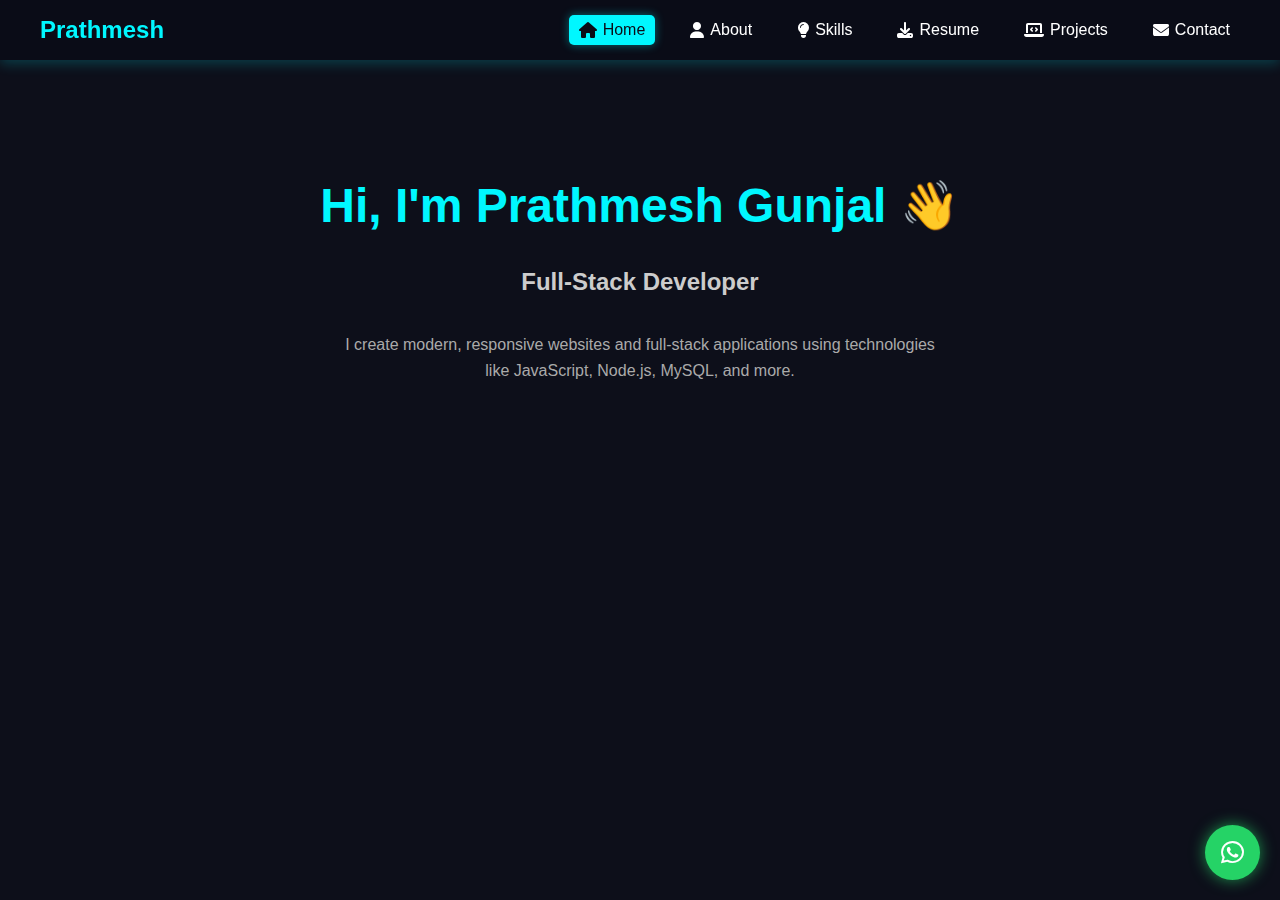
<file: index.html>
<!DOCTYPE html>
<html lang="en">
<head>
  <meta charset="UTF-8" />
  <meta name="viewport" content="width=device-width, initial-scale=1.0" />
  <title>Prathmesh Gunjal | Full-Stack Developer</title>
  <link rel="stylesheet" href="https://cdnjs.cloudflare.com/ajax/libs/font-awesome/6.5.0/css/all.min.css" />

  <style>
    body {
      margin: 0;
      font-family: 'Segoe UI', sans-serif;
      background: #0d0f1a;
      color: #fff;
      padding-top: 65px;
    }

    .navbar {
      background: #0a0c17;
      box-shadow: 0 4px 12px #00f7ff33;
      position: fixed;
      top: 0;
      left: 0;
      width: 100%;
      z-index: 1000;
    }

    .navbar-container {
      max-width: 1200px;
      margin: 0 auto;
      padding: 15px 20px;
      display: flex;
      justify-content: space-between;
      align-items: center;
    }

    .logo {
      font-size: 1.5rem;
      font-weight: bold;
      color: #00f7ff;
      text-decoration: none;
    }

    .menu-toggle {
      display: none;
      font-size: 24px;
      color: #00f7ff;
      background: none;
      border: none;
      cursor: pointer;
    }

    .nav-links {
      display: flex;
      gap: 25px;
      list-style: none;
      margin: 0;
    }

    .nav-links li a {
      color: #ffffff;
      text-decoration: none;
      font-weight: 500;
      display: flex;
      align-items: center;
      padding: 6px 10px;
      border-radius: 5px;
      transition: all 0.3s ease;
    }

    .nav-links a i {
      margin-right: 6px;
    }

    .nav-links a:hover,
    .nav-links a.active {
      background: #00f7ff;
      color: #0a0c17;
      box-shadow: 0 0 10px #00f7ff66;
    }

    /* WhatsApp Floating Button */
    .whatsapp-float {
      position: fixed;
      bottom: 20px;
      right: 20px;
      background: #25d366;
      color: white;
      width: 55px;
      height: 55px;
      font-size: 26px;
      border-radius: 50%;
      display: flex;
      align-items: center;
      justify-content: center;
      z-index: 1000;
      box-shadow: 0 0 15px #25d366aa;
      transition: transform 0.3s ease;
      text-decoration: none;
    }

    .whatsapp-float:hover {
      transform: scale(1.1);
      box-shadow: 0 0 25px #25d366;
    }

    /* Hero/Home Section */
    .hero {
      display: flex;
      flex-direction: column;
      align-items: center;
      justify-content: center;
      text-align: center;
      padding: 80px 20px;
    }

    .hero h1 {
      font-size: 3rem;
      margin-bottom: 10px;
      color: #00f7ff;
    }

    .hero h3 {
      font-size: 1.5rem;
      margin-bottom: 20px;
      color: #ccc;
    }

    .hero p {
      font-size: 1rem;
      max-width: 600px;
      line-height: 1.6;
      color: #aaa;
    }

    /* Responsive Menu */
    @media (max-width: 768px) {
      .menu-toggle {
        display: block;
      }

      .nav-links {
        display: none;
        position: absolute;
        top: 60px;
        right: 20px;
        background: #0a0c17;
        flex-direction: column;
        padding: 15px;
        border-radius: 10px;
      }

      .nav-links.show {
        display: flex;
      }

      .nav-links li {
        margin-bottom: 10px;
      }
    }
  </style>
</head>

<body>

  <!-- Navbar -->
  <header class="navbar">
    <div class="navbar-container">
      <a href="index.html" class="logo">Prathmesh</a>
      <button class="menu-toggle" id="menuToggle" aria-label="Toggle Menu">
        <i class="fas fa-bars"></i>
      </button>
      <ul class="nav-links" id="navMenu">
        <li><a href="index.html" class="nav-link"><i class="fas fa-home"></i> Home</a></li>
        <li><a href="About.html" class="nav-link"><i class="fas fa-user"></i> About</a></li>
        <li><a href="Skills.html" class="nav-link"><i class="fas fa-lightbulb"></i> Skills</a></li>
        <li><a href="Resume.html" class="nav-link"><i class="fas fa-download"></i> Resume</a></li>
        <li><a href="Project.html" class="nav-link"><i class="fas fa-laptop-code"></i> Projects</a></li>
        <li><a href="Contact.html" class="nav-link"><i class="fas fa-envelope"></i> Contact</a></li>
      </ul>
    </div>
  </header>

  <!-- WhatsApp Floating Button -->
  <a href="https://wa.me/917058201092" class="whatsapp-float" target="_blank">
    <i class="fab fa-whatsapp"></i>
  </a>

  <!-- Home Section -->
  <section class="hero">
    <h1>Hi, I'm Prathmesh Gunjal 👋</h1>
    <h3>Full-Stack Developer</h3>
    <p>I create modern, responsive websites and full-stack applications using technologies like JavaScript, Node.js, MySQL, and more.</p>
  </section>

  <!-- JS: Toggle + Highlight -->
  <script>
    document.addEventListener("DOMContentLoaded", function () {
      const toggle = document.getElementById("menuToggle");
      const navMenu = document.getElementById("navMenu");

      toggle.addEventListener("click", () => {
        navMenu.classList.toggle("show");
      });

      const current = location.pathname.split("/").pop() || "index.html";
      document.querySelectorAll(".nav-link").forEach(link => {
        if (link.getAttribute("href") === current) {
          link.classList.add("active");
        }
      });
    });
  </script>

</body>
</html>
</file>
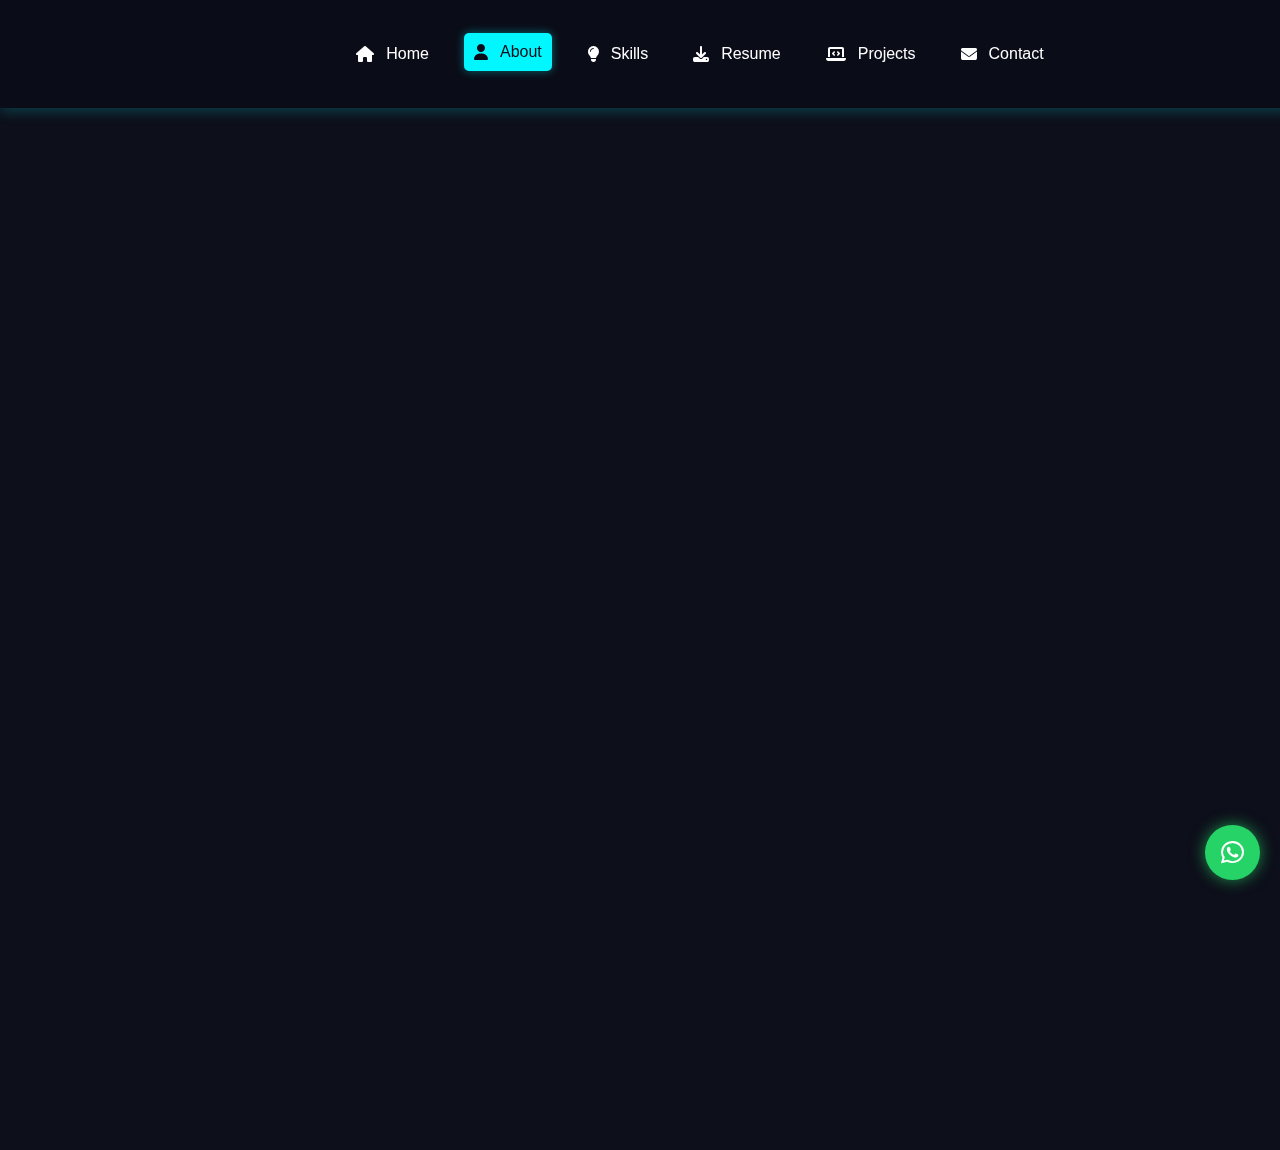
<file: About.html>
<!DOCTYPE html>
<html lang="en">
<head>
  <meta charset="UTF-8">
  <title>About - Prathmesh Gunjal</title>
  <link rel="stylesheet" href="About.css">
  <link rel="stylesheet" href="https://cdnjs.cloudflare.com/ajax/libs/font-awesome/6.5.0/css/all.min.css" />
  <meta name="viewport" content="width=device-width, initial-scale=1.0">
</head>
<body>
  <div id="navbar-placeholder"></div>
  <section class="about-section">
    <h2 class="fade-slide">About Me 👨‍💻</h2>
    <p class="fade-slide delay-1">
      I'm <strong>Prathmesh</strong>, a passionate Full-Stack Developer, a proud <strong>farmer’s son 🌾</strong>, and an aspiring entrepreneur running a <strong>mobile shop business 📱</strong>. 
      My journey blends simplicity from my roots with curiosity for modern technology. 
      I enjoy riding bikes 🏍, exploring new innovations, and solving real-world problems through software.
    </p>

    <p class="fade-slide delay-2">
      I come from a <strong>joint family</strong> where values and support are everything. My <strong>biggest inspiration and support is my elder brother</strong> who has always guided me through every step of life. His encouragement gives me the strength to chase my dreams.
    </p>

    <p class="fade-slide delay-3">
      I also enjoy traveling 🌍, collecting car information 🚗, and diving into books 📚. I'm always curious to explore new devices, gadgets, and ideas.
    </p>

    <div class="interests">
      <div class="interest-card fade-slide delay-4">
        <i class="fas fa-car"></i>
        <h4>Car Enthusiast</h4>
        <p>I love exploring car engines, features, and auto tech—especially bikes and performance vehicles.</p>
      </div>

      <div class="interest-card fade-slide delay-5">
        <i class="fas fa-plane"></i>
        <h4>Travel Explorer</h4>
        <p>Riding or road-tripping to new places is my favorite refreshment. Nature and roads energize me.</p>
      </div>

      <div class="interest-card fade-slide delay-6">
        <i class="fas fa-book-open"></i>
        <h4>Bookworm</h4>
        <p>I enjoy reading books on technology, motivation, and real-life stories that help me grow.</p>
      </div>

      <div class="interest-card fade-slide delay-7">
        <i class="fas fa-microchip"></i>
        <h4>Tech Lover</h4>
        <p>Always curious to explore the latest devices, gadgets, and trends in the tech world.</p>
      </div>

      <div class="interest-card fade-slide delay-8">
        <i class="fas fa-seedling"></i>
        <h4>Nature & Farming</h4>
        <p>I enjoy spending time with nature, planting trees, and learning about farming practices. It gives me peace and purpose.</p>
      </div>

      <div class="interest-card fade-slide delay-9">
        <i class="fas fa-mobile-alt"></i>
        <h4>Mobile Shop Owner</h4>
        <p>I run a mobile shop, helping people choose and understand new devices, staying updated with trends.</p>
      </div>
    </div>
  </section>
  <script src="loadnavbar.js"></script>
</body>
</html>
</file>
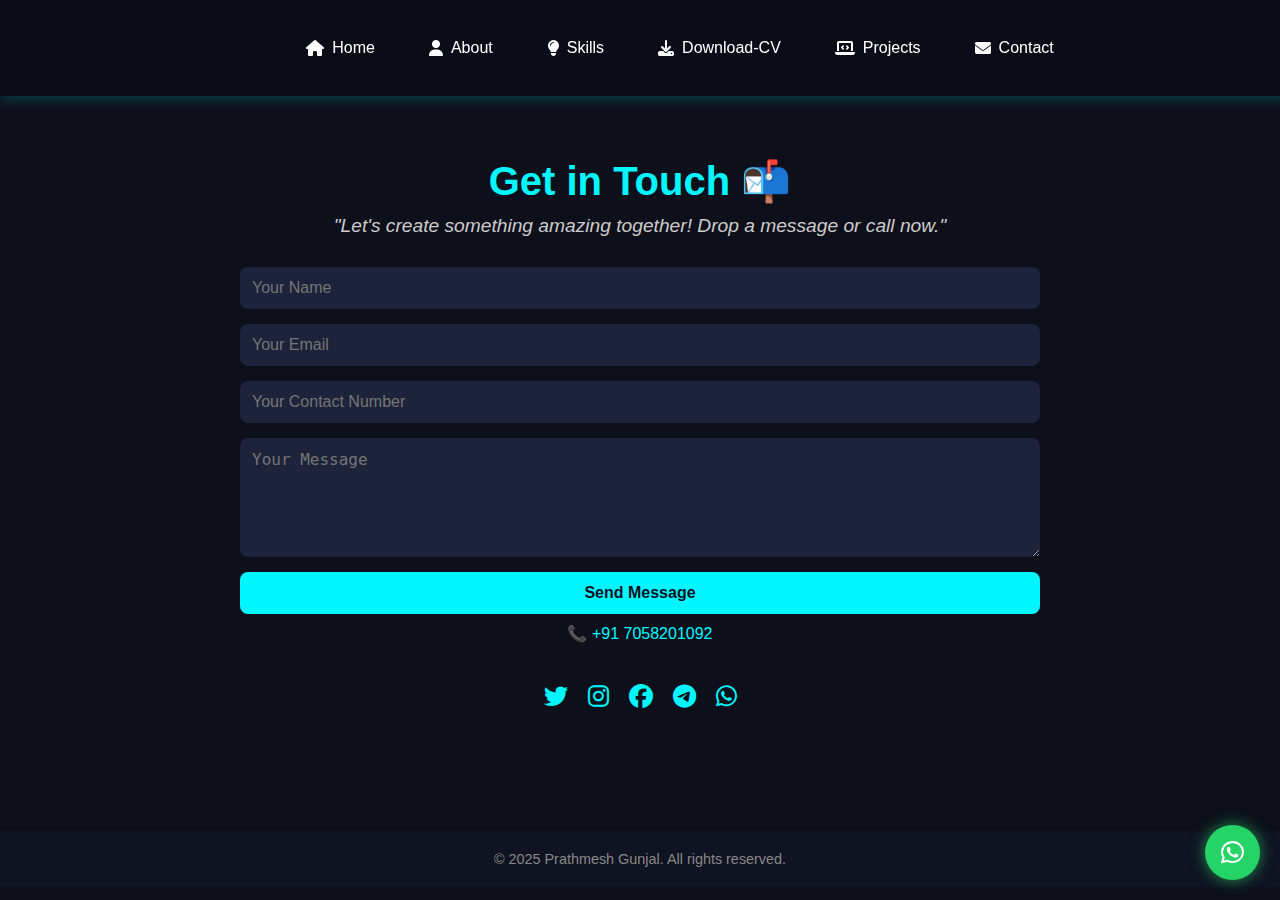
<file: Contact.html>
<!DOCTYPE html>
<html lang="en">
<head>
  <meta charset="UTF-8">
  <title>Contact - Prathmesh</title>
  <link rel="stylesheet" href="https://cdnjs.cloudflare.com/ajax/libs/font-awesome/6.5.0/css/all.min.css" />
  <meta name="viewport" content="width=device-width, initial-scale=1.0">
  <style>
    body {
      font-family: 'Segoe UI', sans-serif;
      background: #0f0f1f;
      color: #fff;
      margin: 0;
      padding: 0;
    }

    .navbar {
      background: #101322;
      padding: 15px 40px;
      display: flex;
      justify-content: space-between;
      align-items: center;
      position: sticky;
      top: 0;
      z-index: 999;
      box-shadow: 0 2px 12px rgba(0, 247, 255, 0.2);
    }

    .logo {
      font-size: 2rem;
      color: #00f7ff;
      font-weight: bold;
    }

    .nav-links {
      list-style: none;
      display: flex;
      gap: 20px;
    }

    .nav-links a {
      text-decoration: none;
      color: #fff;
      font-weight: 500;
      padding: 8px 16px;
      border-radius: 6px;
      transition: 0.3s ease;
    }

    .nav-links a:hover,
    .nav-links a.active {
      background: #00f7ff;
      color: #0f0f1f;
      box-shadow: 0 0 12px #00f7ff88;
    }

    .contact-section {
      padding: 60px 20px;
      max-width: 800px;
      margin: auto;
      text-align: center;
    }

    .contact-section h2 {
      font-size: 2.5rem;
      margin-bottom: 10px;
      color: #00f7ff;
    }

    .slogan {
      font-size: 1.2rem;
      color: #ccc;
      margin-bottom: 30px;
      font-style: italic;
    }

    .contact-form {
      display: flex;
      flex-direction: column;
      gap: 15px;
    }

    .contact-form input,
    .contact-form textarea {
      padding: 12px;
      border: none;
      border-radius: 8px;
      background: #1d233a;
      color: #fff;
      font-size: 1rem;
    }

    .contact-form button {
      background: #00f7ff;
      color: #0f0f1f;
      padding: 12px;
      border: none;
      border-radius: 8px;
      font-size: 1rem;
      font-weight: bold;
      cursor: pointer;
      transition: 0.3s;
    }

    .contact-form button:hover {
      background: #00d2ff;
    }

    .social-icons {
      margin-top: 40px;
      display: flex;
      justify-content: center;
      gap: 20px;
      font-size: 1.5rem;
    }

    .social-icons a {
      color: #00f7ff;
      transition: 0.3s;
    }

    .social-icons a:hover {
      color: #fff;
    }

    .footer {
      margin-top: 60px;
      text-align: center;
      padding: 20px;
      background: #101322;
      color: #888;
      font-size: 0.9rem;
    }

    .contact-number {
      margin-top: 10px;
      font-size: 1rem;
      color: #00f7ff;
    }
  </style>
</head>
<body>
  <div id="navbar-placeholder"></div>
  <section class="contact-section">
    <h2>Get in Touch 📬</h2>
    <div class="slogan">"Let's create something amazing together! Drop a message or call now."</div>
    <form class="contact-form">
      <input type="text" placeholder="Your Name" required />
      <input type="email" placeholder="Your Email" required />
      <input type="tel" placeholder="Your Contact Number" required />
      <textarea placeholder="Your Message" rows="5" required></textarea>
      <button type="submit">Send Message</button>
    </form>

    <div class="contact-number">📞 +91 7058201092</div>

    <div class="social-icons">
      <a href="https://twitter.com"><i class="fab fa-twitter"></i></a>
      <a href="https://instagram.com"><i class="fab fa-instagram"></i></a>
      <a href="https://facebook.com"><i class="fab fa-facebook"></i></a>
      <a href="https://t.me"><i class="fab fa-telegram"></i></a>
      <a href="https://wa.me"><i class="fab fa-whatsapp"></i></a>
    </div>
  </section>

  <footer class="footer">
    &copy; 2025 Prathmesh Gunjal. All rights reserved.
  </footer>
  <script src="../JS/loadnavbar.js"></script>
</body>
</html>
</file>
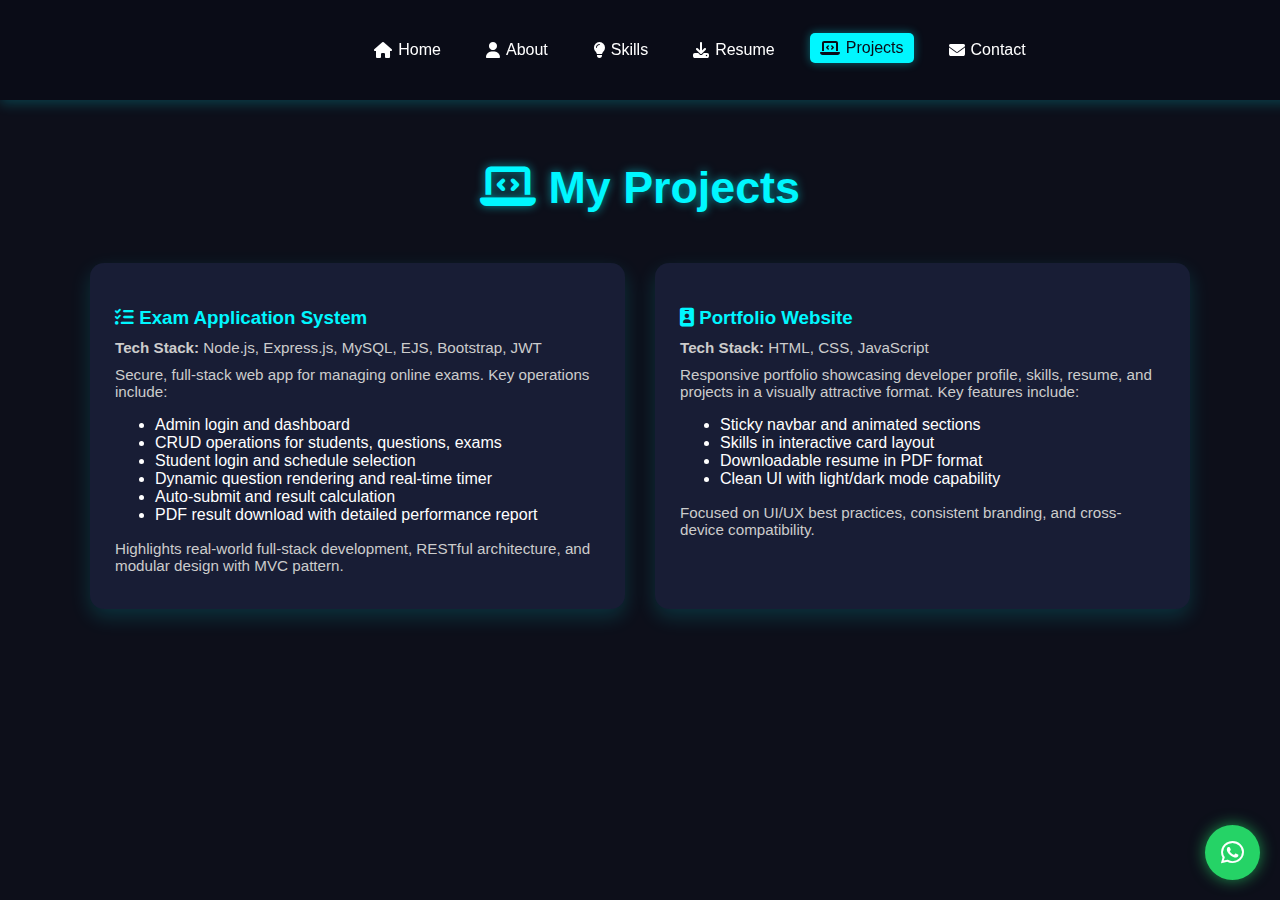
<file: Project.html>
<!DOCTYPE html>
<html lang="en">
<head>
  <meta charset="UTF-8">
  <title>Projects - Prathmesh</title>
  <meta name="viewport" content="width=device-width, initial-scale=1.0">

  <!-- Font Awesome Icons -->
  <link rel="stylesheet" href="https://cdnjs.cloudflare.com/ajax/libs/font-awesome/6.5.0/css/all.min.css" />

  <!-- External Navbar CSS -->
  <link rel="stylesheet" href="../CSS/nav.css" />

  <style>
    body {
      font-family: 'Segoe UI', sans-serif;
      background: #0f0f1f;
      color: #fff;
      margin: 0;
      padding: 0;
      /* //padding-top: 70px; */
    }

    .projects-section {
      padding: 60px 20px;
      max-width: 1100px;
      margin: auto;
    }

    .projects-section h2 {
      text-align: center;
      font-size: 2.8rem;
      color: #00f7ff;
      margin-bottom: 50px;
      text-shadow: 0 0 10px #00f7ff90;
    }

    .project-grid {
      display: grid;
      grid-template-columns: repeat(auto-fit, minmax(300px, 1fr));
      gap: 30px;
    }

    .project-card {
      background: #181d35;
      padding: 25px;
      border-radius: 14px;
      box-shadow: 0 8px 20px rgba(0, 247, 255, 0.15);
      transition: 0.3s ease;
    }

    .project-card:hover {
      transform: translateY(-5px);
      box-shadow: 0 0 20px #00f7ff99;
    }

    .project-card h3 {
      color: #00f7ff;
      margin-bottom: 10px;
    }

    .project-card p {
      color: #ccc;
      font-size: 0.95rem;
      margin: 10px 0;
    }
  </style>
</head>
<body>

  <!-- Dynamic Navbar Include -->
  <div id="navbar-placeholder"></div>

  <section class="projects-section">
    <h2><i class="fas fa-laptop-code"></i> My Projects</h2>
    <div class="project-grid">
      <!-- Project 1 -->
      <div class="project-card">
        <h3><i class="fas fa-tasks"></i> Exam Application System</h3>
        <p><strong>Tech Stack:</strong> Node.js, Express.js, MySQL, EJS, Bootstrap, JWT</p>
        <p>Secure, full-stack web app for managing online exams. Key operations include:</p>
        <ul>
          <li>Admin login and dashboard</li>
          <li>CRUD operations for students, questions, exams</li>
          <li>Student login and schedule selection</li>
          <li>Dynamic question rendering and real-time timer</li>
          <li>Auto-submit and result calculation</li>
          <li>PDF result download with detailed performance report</li>
        </ul>
        <p>Highlights real-world full-stack development, RESTful architecture, and modular design with MVC pattern.</p>
      </div>

      <!-- Project 2 -->
      <div class="project-card">
        <h3><i class="fas fa-id-badge"></i> Portfolio Website</h3>
        <p><strong>Tech Stack:</strong> HTML, CSS, JavaScript</p>
        <p>Responsive portfolio showcasing developer profile, skills, resume, and projects in a visually attractive format. Key features include:</p>
        <ul>
          <li>Sticky navbar and animated sections</li>
          <li>Skills in interactive card layout</li>
          <li>Downloadable resume in PDF format</li>
          <li>Clean UI with light/dark mode capability</li>
        </ul>
        <p>Focused on UI/UX best practices, consistent branding, and cross-device compatibility.</p>
      </div>
    </div>
  </section>

  <!-- JS to Load Navbar Dynamically -->
  <script src="loadnavbar.js"></script>
</body>
</html>
</file>
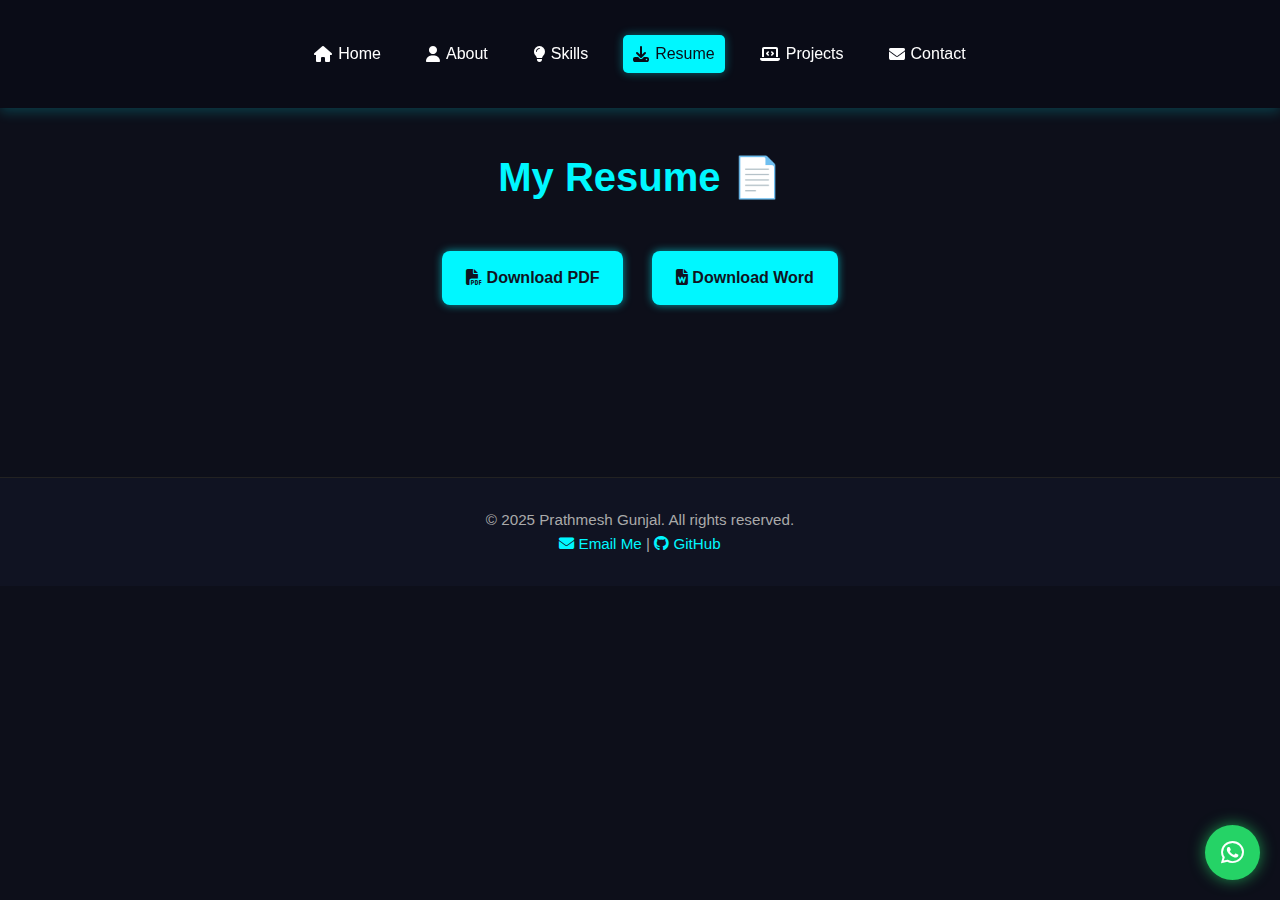
<file: Resume.html>
<!DOCTYPE html>
<html lang="en">
<head>
  <meta charset="UTF-8">
  <title>Resume - Prathmesh</title>
  <meta name="viewport" content="width=device-width, initial-scale=1.0">
  <link rel="stylesheet" href="https://cdnjs.cloudflare.com/ajax/libs/font-awesome/6.5.0/css/all.min.css">
  <link href="https://fonts.googleapis.com/css2?family=Orbitron:wght@600&family=Poppins&display=swap" rel="stylesheet">
  <style>
    * {
      margin: 0;
      padding: 0;
      box-sizing: border-box;
    }

    body {
      font-family: 'Poppins', sans-serif;
      background: linear-gradient(to right, #0f0f1f, #111132);
      color: #fff;
      line-height: 1.6;
      padding: 0;
    }

    .navbar {
      display: flex;
      justify-content: space-between;
      align-items: center;
      padding: 20px 40px;
      background-color: #101322;
      position: sticky;
      top: 0;
      z-index: 100;
      box-shadow: 0 0 12px #00f7ff44;
    }

    .logo {
      font-family: 'Orbitron', sans-serif;
      font-size: 2rem;
      color: #00f7ff;
      letter-spacing: 1px;
      animation: glow 2s ease-in-out infinite alternate;
    }

    @keyframes glow {
      from {
        text-shadow: 0 0 5px #00f7ff, 0 0 10px #00f7ff77;
      }
      to {
        text-shadow: 0 0 10px #00f7ff, 0 0 20px #00f7ffcc;
      }
    }

    .nav-links {
      list-style: none;
      display: flex;
      gap: 25px;
    }

    .nav-links a {
      text-decoration: none;
      color: #fff;
      padding: 10px 16px;
      border-radius: 8px;
      transition: all 0.3s ease;
    }

    .nav-links a.active,
    .nav-links a:hover {
      background: #00f7ff;
      color: #101322;
      box-shadow: 0 0 8px #00f7ff88;
    }

    .resume-section {
      padding: 80px 20px;
      text-align: center;
    }

    .resume-section h2 {
      font-size: 2.5rem;
      margin-bottom: 30px;
      color: #00f7ff;
      animation: fadeInDown 1s ease-out;
    }

    @keyframes fadeInDown {
      from {
        opacity: 0;
        transform: translateY(-20px);
      }
      to {
        opacity: 1;
        transform: translateY(0);
      }
    }

    .download-buttons {
      margin-top: 20px;
    }

    .download-buttons a {
      display: inline-block;
      padding: 14px 24px;
      margin: 12px;
      background-color: #00f7ff;
      color: #101322;
      font-weight: 600;
      border-radius: 8px;
      text-decoration: none;
      transition: 0.3s ease;
      box-shadow: 0 0 8px #00f7ff99;
    }

    .download-buttons a:hover {
      background-color: #00d0ff;
      transform: scale(1.05);
      box-shadow: 0 0 15px #00f7ffcc;
    }

    footer {
      margin-top: 80px;
      text-align: center;
      padding: 30px;
      background-color: #101322;
      color: #aaa;
      font-size: 0.95rem;
      border-top: 1px solid #222;
    }

    footer a {
      color: #00f7ff;
      text-decoration: none;
    }

    footer a:hover {
      text-decoration: underline;
    }

    /* Responsive */
    @media (max-width: 768px) {
      .navbar {
        flex-direction: column;
        gap: 10px;
      }

      .nav-links {
        flex-wrap: wrap;
        justify-content: center;
      }

      .resume-section h2 {
        font-size: 2rem;
      }

      .download-buttons a {
        padding: 12px 18px;
      }
    }
  </style>
</head>
<body>
 <div id="navbar-placeholder"></div>
  <section class="resume-section">
    <h2>My Resume 📄</h2>
    <div class="download-buttons">
      <a href="..\images&other\PRATHMESH-GUNJAL-CV-Resume[1].pdf" download><i class="fas fa-file-pdf"></i> Download PDF</a>
      <a href="..\images&other\PRATHMESH-GUNJAL-CV-Resume[1].docx" download><i class="fas fa-file-word"></i> Download Word</a>
    </div>
  </section>

  <footer>
    &copy; 2025 Prathmesh Gunjal. All rights reserved.
    <br>
    <a href="mailto:prathmeshgunjal149@gmail.com"><i class="fas fa-envelope"></i> Email Me</a> |
    <a href="https://github.com/prathmeshgunjal149" target="_blank"><i class="fab fa-github"></i> GitHub</a>
  </footer>
  <script src="loadnavbar.js"></script>
</body>
</html>
</file>
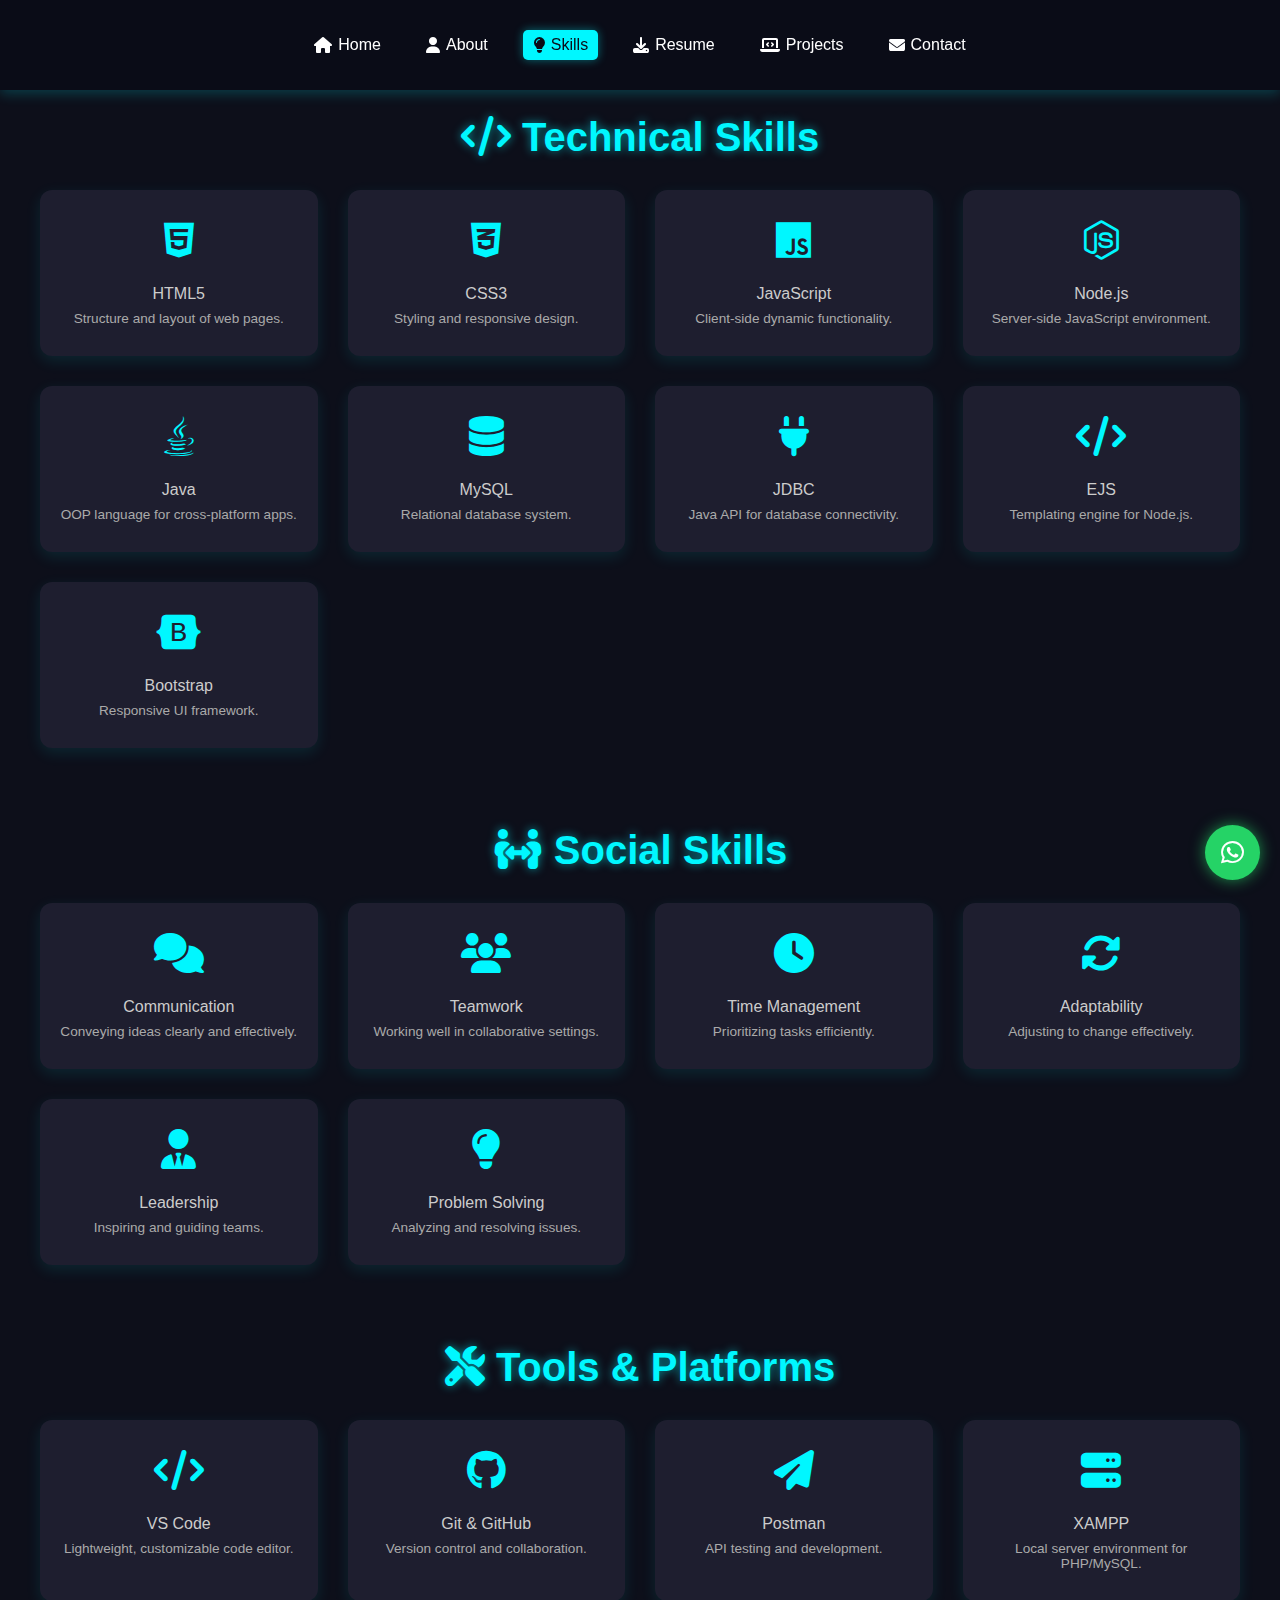
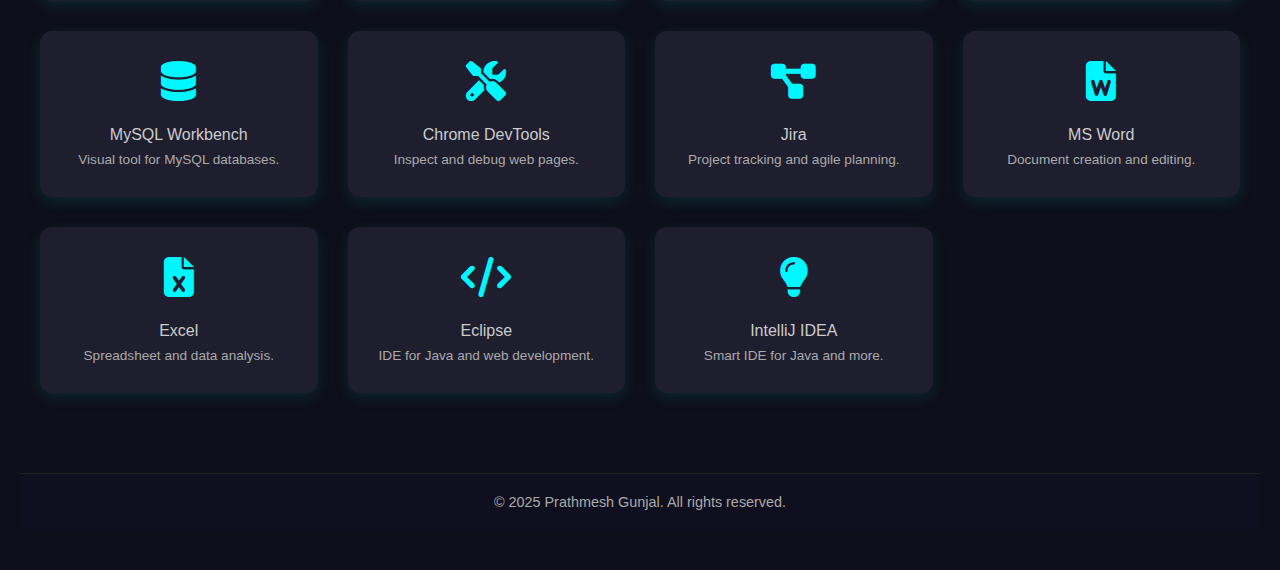
<file: Skills.html>
<!DOCTYPE html>
<html lang="en">
<head>
  <meta charset="UTF-8">
  <title>Skills - Prathmesh</title>
  <meta name="viewport" content="width=device-width, initial-scale=1.0">
  <link rel="stylesheet" href="https://cdnjs.cloudflare.com/ajax/libs/font-awesome/6.5.0/css/all.min.css">
  <style>
    * {
      margin: 0;
      padding: 0;
      box-sizing: border-box;
    }

    body {
      font-family: 'Segoe UI', sans-serif;
      background: #111;
      color: #fff;
      padding: 40px 20px;
    }

    .navbar {
      background: #0f0f1f;
      padding: 15px 40px;
      position: sticky;
      top: 0;
      width: 100%;
      z-index: 999;
      box-shadow: 0 2px 12px rgba(0, 247, 255, 0.2);
      display: flex;
      justify-content: space-between;
      align-items: center;
    }

    .logo {
      font-size: 2rem;
      color: #00f7ff;
      font-weight: bold;
    }

    .nav-links {
      list-style: none;
      display: flex;
      gap: 20px;
    }

    .nav-links a {
      text-decoration: none;
      color: #fff;
      font-weight: 500;
      padding: 8px 16px;
      border-radius: 6px;
      display: flex;
      align-items: center;
      transition: 0.3s ease;
    }

    .nav-links a i {
      margin-right: 6px;
    }

    .nav-links a:hover,
    .nav-links a.active {
      background: #00f7ff;
      color: #111;
      box-shadow: 0 0 12px #00f7ff88;
    }

    h2.section-title {
      text-align: center;
      margin: 50px 0 30px;
      font-size: 2.5rem;
      color: #00f7ff;
      text-shadow: 0 0 10px #00f7ff90;
    }

    .skills-container {
      display: grid;
      grid-template-columns: repeat(auto-fit, minmax(230px, 1fr));
      gap: 30px;
      max-width: 1200px;
      margin: 0 auto 80px;
    }

    .skill-card {
      background: #1e1e2f;
      padding: 30px 20px;
      border-radius: 12px;
      text-align: center;
      transition: all 0.3s ease;
      box-shadow: 0 5px 15px rgba(0, 247, 255, 0.1);
    }

    .skill-card:hover {
      transform: translateY(-6px);
      box-shadow: 0 0 18px #00f7ff80;
    }

    .skill-card i {
      font-size: 2.5rem;
      color: #00f7ff;
      margin-bottom: 15px;
    }

    .skill-card p {
      font-size: 1rem;
      color: #ccc;
      margin-top: 10px;
    }

    .skill-card span {
      display: block;
      margin-top: 8px;
      font-size: 0.85rem;
      color: #aaa;
    }

    footer {
      background: #0f0f1f;
      color: #aaa;
      text-align: center;
      padding: 20px;
      font-size: 0.9rem;
      border-top: 1px solid #222;
    }

    @media (max-width: 768px) {
      h2.section-title {
        font-size: 2rem;
      }
    }
  </style>
</head>
<body>
 <div id="navbar-placeholder"></div>
  <!-- Technical Skills -->
  <h2 class="section-title"><i class="fas fa-code"></i> Technical Skills</h2>
  <div class="skills-container">
    <div class="skill-card"><i class="fab fa-html5"></i><p>HTML5</p><span>Structure and layout of web pages.</span></div>
    <div class="skill-card"><i class="fab fa-css3-alt"></i><p>CSS3</p><span>Styling and responsive design.</span></div>
    <div class="skill-card"><i class="fab fa-js"></i><p>JavaScript</p><span>Client-side dynamic functionality.</span></div>
    <div class="skill-card"><i class="fab fa-node-js"></i><p>Node.js</p><span>Server-side JavaScript environment.</span></div>
    <div class="skill-card"><i class="fab fa-java"></i><p>Java</p><span>OOP language for cross-platform apps.</span></div>
    <div class="skill-card"><i class="fas fa-database"></i><p>MySQL</p><span>Relational database system.</span></div>
    <div class="skill-card"><i class="fas fa-plug"></i><p>JDBC</p><span>Java API for database connectivity.</span></div>
    <div class="skill-card"><i class="fas fa-code"></i><p>EJS</p><span>Templating engine for Node.js.</span></div>
    <div class="skill-card"><i class="fab fa-bootstrap"></i><p>Bootstrap</p><span>Responsive UI framework.</span></div>
  </div>

  <!-- Social Skills -->
  <h2 class="section-title"><i class="fas fa-people-arrows"></i> Social Skills</h2>
  <div class="skills-container">
    <div class="skill-card"><i class="fas fa-comments"></i><p>Communication</p><span>Conveying ideas clearly and effectively.</span></div>
    <div class="skill-card"><i class="fas fa-users"></i><p>Teamwork</p><span>Working well in collaborative settings.</span></div>
    <div class="skill-card"><i class="fas fa-clock"></i><p>Time Management</p><span>Prioritizing tasks efficiently.</span></div>
    <div class="skill-card"><i class="fas fa-sync-alt"></i><p>Adaptability</p><span>Adjusting to change effectively.</span></div>
    <div class="skill-card"><i class="fas fa-user-tie"></i><p>Leadership</p><span>Inspiring and guiding teams.</span></div>
    <div class="skill-card"><i class="fas fa-lightbulb"></i><p>Problem Solving</p><span>Analyzing and resolving issues.</span></div>
  </div>

  <!-- Tools & Platforms -->
  <h2 class="section-title"><i class="fas fa-tools"></i> Tools & Platforms</h2>
  <div class="skills-container">
    <div class="skill-card"><i class="fas fa-code"></i><p>VS Code</p><span>Lightweight, customizable code editor.</span></div>
    <div class="skill-card"><i class="fab fa-github"></i><p>Git & GitHub</p><span>Version control and collaboration.</span></div>
    <div class="skill-card"><i class="fas fa-paper-plane"></i><p>Postman</p><span>API testing and development.</span></div>
    <div class="skill-card"><i class="fas fa-server"></i><p>XAMPP</p><span>Local server environment for PHP/MySQL.</span></div>
    <div class="skill-card"><i class="fas fa-database"></i><p>MySQL Workbench</p><span>Visual tool for MySQL databases.</span></div>
    <div class="skill-card"><i class="fas fa-tools"></i><p>Chrome DevTools</p><span>Inspect and debug web pages.</span></div>
    <div class="skill-card"><i class="fas fa-project-diagram"></i><p>Jira</p><span>Project tracking and agile planning.</span></div>
    <div class="skill-card"><i class="fas fa-file-word"></i><p>MS Word</p><span>Document creation and editing.</span></div>
    <div class="skill-card"><i class="fas fa-file-excel"></i><p>Excel</p><span>Spreadsheet and data analysis.</span></div>
    <div class="skill-card"><i class="fas fa-code"></i><p>Eclipse</p><span>IDE for Java and web development.</span></div>
    <div class="skill-card"><i class="fas fa-lightbulb"></i><p>IntelliJ IDEA</p><span>Smart IDE for Java and more.</span></div>
  </div>

  <footer>
    &copy; 2025 Prathmesh Gunjal. All rights reserved.
  </footer>
  <script src="loadnavbar.js"></script>
</body>
</html>
</file>
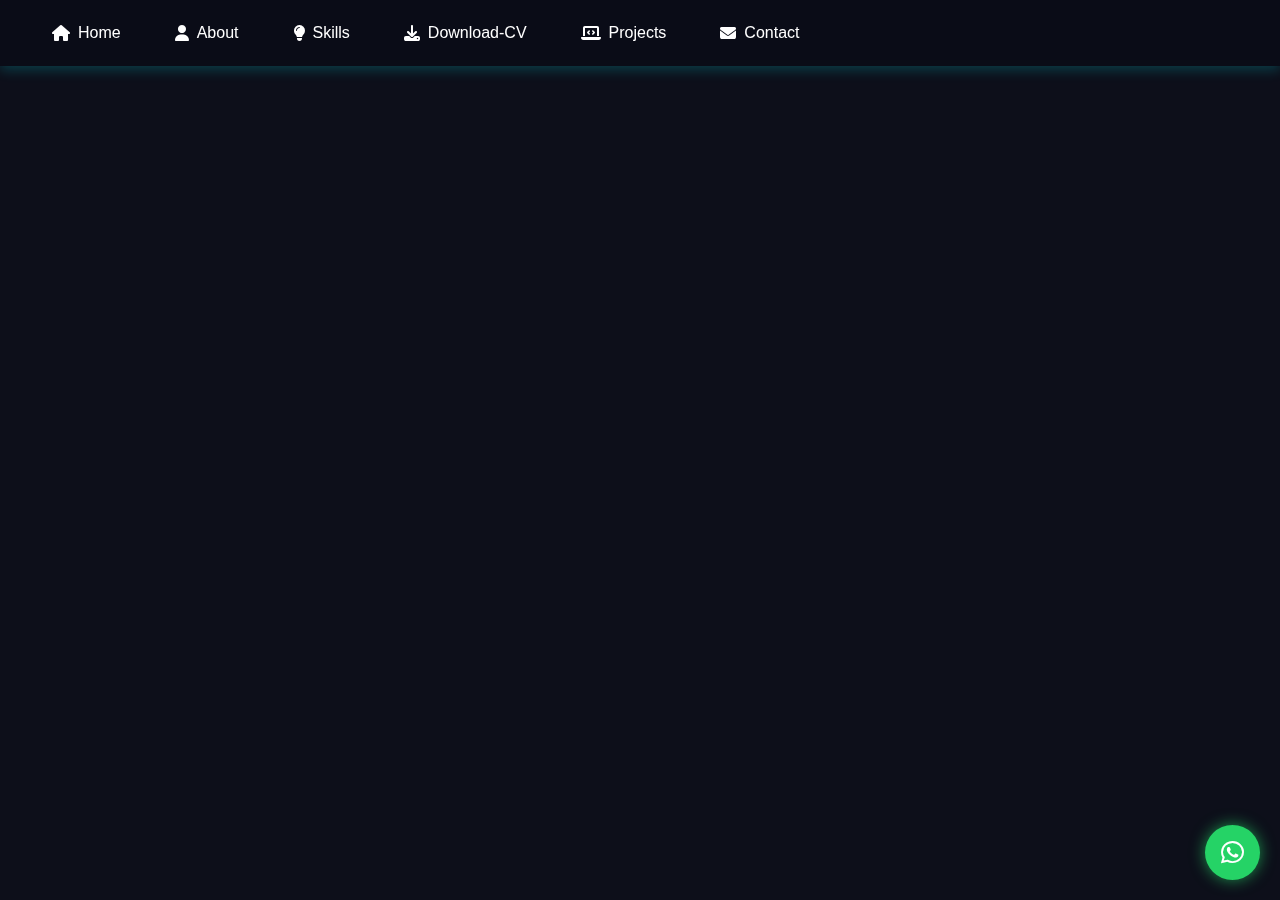
<file: HTML/nav.html>
<!DOCTYPE html>
<html lang="en">
<head>
  <meta charset="UTF-8" />
  <meta name="viewport" content="width=device-width, initial-scale=1.0" />
  <title>Prathmesh Gunjal | Portfolio Navbar</title>

  <!-- Font Awesome CDN -->
  <link rel="stylesheet" href="https://cdnjs.cloudflare.com/ajax/libs/font-awesome/6.5.0/css/all.min.css" />

  <style>
    body {
      margin: 0;
      font-family: 'Segoe UI', sans-serif;
      background-color: #0d0f1a;
      color: #fff;
      padding-top: 65px;
    }

    .navbar {
      background: #0a0c17;
      box-shadow: 0 4px 12px #00f7ff33;
      position: fixed;
      top: 0;
      left: 0;
      width: 100%;
      z-index: 1000;
    }

    .navbar-container {
      max-width: 1200px;
      margin: 0 auto;
      padding: 18px 40px;
      display: flex;
      justify-content: space-between;
      align-items: center;
    }

    .logo {
      display: flex;
      align-items: center;
      text-decoration: none;
    }

    .logo-img {
      height: 70px;
      border-radius: 10px;
      transition: 0.3s ease;
      box-shadow: 0 0 8px #00f7ff99;
    }

    .logo-img:hover {
      transform: scale(1.08);
      box-shadow: 0 0 16px #00f7ff;
    }

    .nav-links {
      list-style: none;
      display: flex;
      gap: 30px;
      margin: 0;
      padding: 0;
    }

    .nav-links a {
      color: #ffffff;
      text-decoration: none;
      font-weight: 500;
      font-size: 1rem;
      padding: 6px 12px;
      border-radius: 5px;
      display: flex;
      align-items: center;
      transition: all 0.3s ease;
    }

    .nav-links a i {
      margin-right: 8px;
      transition: transform 0.3s ease;
    }

    .nav-links a:hover,
    .nav-links a.active {
      background: #00f7ff;
      color: #0a0c17;
      box-shadow: 0 0 12px #00f7ff88;
      transform: translateY(-2px);
    }

    .nav-links a:hover i {
      transform: rotate(8deg) scale(1.1);
    }

    .whatsapp-float {
      position: fixed;
      bottom: 20px;
      right: 20px;
      background: #25d366;
      color: white;
      width: 55px;
      height: 55px;
      font-size: 26px;
      border-radius: 50%;
      display: flex;
      align-items: center;
      justify-content: center;
      z-index: 9999;
      box-shadow: 0 0 15px #25d366aa;
      transition: transform 0.3s ease, box-shadow 0.3s;
      text-decoration: none;
    }

    .whatsapp-float:hover {
      transform: scale(1.1);
      box-shadow: 0 0 25px #25d366;
    }

    @media (max-width: 768px) {
      .navbar-container {
        flex-direction: column;
        align-items: flex-start;
        padding: 15px 25px;
      }

      .nav-links {
        flex-wrap: wrap;
        justify-content: flex-start;
        gap: 15px;
        margin-top: 10px;
      }
    }
  </style>
</head>

<body>

  <!-- Navbar -->
  <header class="navbar">
    <div class="navbar-container">
      <!-- <a href="index.html" class="logo">
        <img src="../images&other/ChatGPT Image Jun 26, 2025, 12_55_18 PM.png" alt="Prathmesh Logo" class="logo-img" />
      </a> -->
      <ul class="nav-links">
        <li><a href="index.html" class="nav-link"><i class="fas fa-home"></i> Home</a></li>
        <li><a href="About.html" class="nav-link"><i class="fas fa-user"></i> About</a></li>
        <li><a href="Skills.html" class="nav-link"><i class="fas fa-lightbulb"></i> Skills</a></li>
        <li><a href="Resume.html" class="nav-link"><i class="fas fa-download"></i> Download-CV</a></li>
        <li><a href="Project.html" class="nav-link"><i class="fas fa-laptop-code"></i> Projects</a></li>
        <li><a href="contact.html" class="nav-link"><i class="fas fa-envelope"></i> Contact</a></li>
      </ul>
    </div>
  </header>

  <!-- WhatsApp Floating Button -->
  <a href="https://wa.me/917058201092" class="whatsapp-float" target="_blank" aria-label="Chat on WhatsApp">
    <i class="fab fa-whatsapp"></i>
  </a>

  <!-- JS: Highlight Active Page -->
  <script>
    const navLinks = document.querySelectorAll('.nav-link');
    const currentPage = location.pathname.split("/").pop();

    navLinks.forEach(link => {
      if (link.getAttribute("href") === currentPage) {
        link.classList.add("active");
      }
    });
  </script>

</body>
</html>
</file>
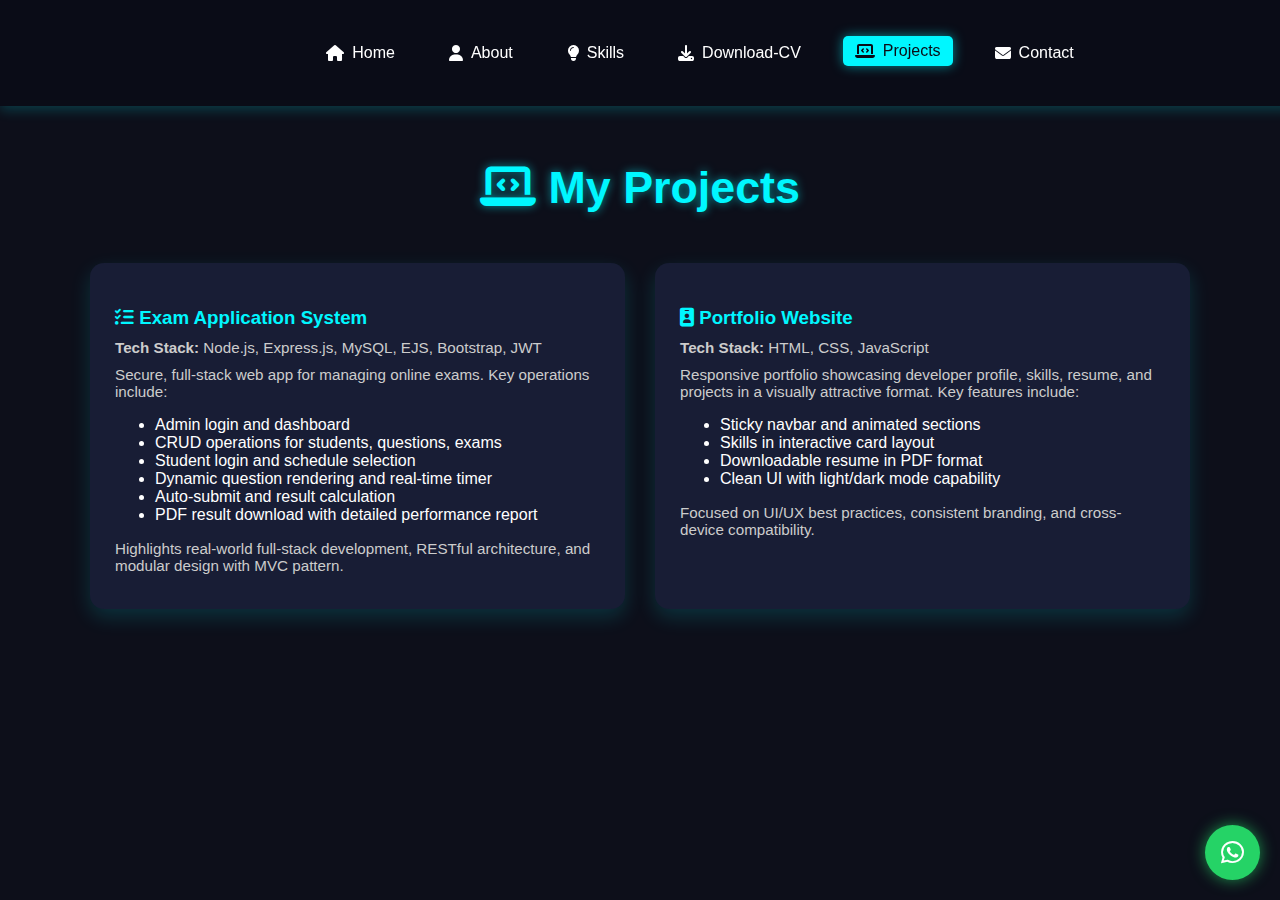
<file: HTML/Project.html>
<!DOCTYPE html>
<html lang="en">
<head>
  <meta charset="UTF-8">
  <title>Projects - Prathmesh</title>
  <meta name="viewport" content="width=device-width, initial-scale=1.0">

  <!-- Font Awesome Icons -->
  <link rel="stylesheet" href="https://cdnjs.cloudflare.com/ajax/libs/font-awesome/6.5.0/css/all.min.css" />

  <!-- External Navbar CSS -->
  <link rel="stylesheet" href="../CSS/nav.css" />

  <style>
    body {
      font-family: 'Segoe UI', sans-serif;
      background: #0f0f1f;
      color: #fff;
      margin: 0;
      padding: 0;
      padding-top: 70px;
    }

    .projects-section {
      padding: 60px 20px;
      max-width: 1100px;
      margin: auto;
    }

    .projects-section h2 {
      text-align: center;
      font-size: 2.8rem;
      color: #00f7ff;
      margin-bottom: 50px;
      text-shadow: 0 0 10px #00f7ff90;
    }

    .project-grid {
      display: grid;
      grid-template-columns: repeat(auto-fit, minmax(300px, 1fr));
      gap: 30px;
    }

    .project-card {
      background: #181d35;
      padding: 25px;
      border-radius: 14px;
      box-shadow: 0 8px 20px rgba(0, 247, 255, 0.15);
      transition: 0.3s ease;
    }

    .project-card:hover {
      transform: translateY(-5px);
      box-shadow: 0 0 20px #00f7ff99;
    }

    .project-card h3 {
      color: #00f7ff;
      margin-bottom: 10px;
    }

    .project-card p {
      color: #ccc;
      font-size: 0.95rem;
      margin: 10px 0;
    }
  </style>
</head>
<body>

  <!-- Dynamic Navbar Include -->
  <div id="navbar-placeholder"></div>

  <section class="projects-section">
    <h2><i class="fas fa-laptop-code"></i> My Projects</h2>
    <div class="project-grid">
      <!-- Project 1 -->
      <div class="project-card">
        <h3><i class="fas fa-tasks"></i> Exam Application System</h3>
        <p><strong>Tech Stack:</strong> Node.js, Express.js, MySQL, EJS, Bootstrap, JWT</p>
        <p>Secure, full-stack web app for managing online exams. Key operations include:</p>
        <ul>
          <li>Admin login and dashboard</li>
          <li>CRUD operations for students, questions, exams</li>
          <li>Student login and schedule selection</li>
          <li>Dynamic question rendering and real-time timer</li>
          <li>Auto-submit and result calculation</li>
          <li>PDF result download with detailed performance report</li>
        </ul>
        <p>Highlights real-world full-stack development, RESTful architecture, and modular design with MVC pattern.</p>
      </div>

      <!-- Project 2 -->
      <div class="project-card">
        <h3><i class="fas fa-id-badge"></i> Portfolio Website</h3>
        <p><strong>Tech Stack:</strong> HTML, CSS, JavaScript</p>
        <p>Responsive portfolio showcasing developer profile, skills, resume, and projects in a visually attractive format. Key features include:</p>
        <ul>
          <li>Sticky navbar and animated sections</li>
          <li>Skills in interactive card layout</li>
          <li>Downloadable resume in PDF format</li>
          <li>Clean UI with light/dark mode capability</li>
        </ul>
        <p>Focused on UI/UX best practices, consistent branding, and cross-device compatibility.</p>
      </div>
    </div>
  </section>

  <!-- JS to Load Navbar Dynamically -->
  <script src="../JS/loadnavbar.js"></script>
</body>
</html>
</file>
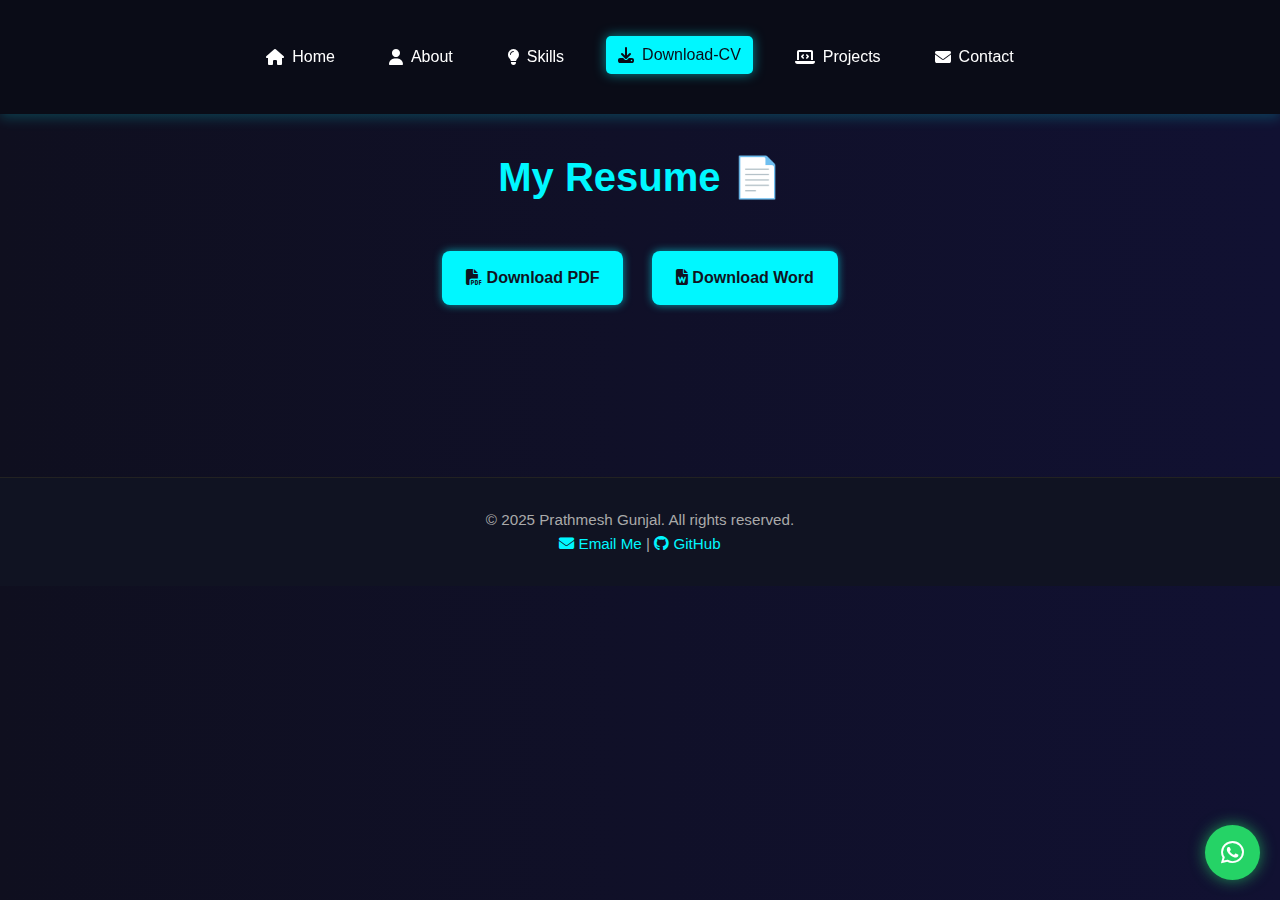
<file: HTML/Resume.html>
<!DOCTYPE html>
<html lang="en">
<head>
  <meta charset="UTF-8">
  <title>Resume - Prathmesh</title>
  <meta name="viewport" content="width=device-width, initial-scale=1.0">
  <link rel="stylesheet" href="https://cdnjs.cloudflare.com/ajax/libs/font-awesome/6.5.0/css/all.min.css">
  <link href="https://fonts.googleapis.com/css2?family=Orbitron:wght@600&family=Poppins&display=swap" rel="stylesheet">
  <style>
    * {
      margin: 0;
      padding: 0;
      box-sizing: border-box;
    }

    body {
      font-family: 'Poppins', sans-serif;
      background: linear-gradient(to right, #0f0f1f, #111132);
      color: #fff;
      line-height: 1.6;
      padding: 0;
    }

    .navbar {
      display: flex;
      justify-content: space-between;
      align-items: center;
      padding: 20px 40px;
      background-color: #101322;
      position: sticky;
      top: 0;
      z-index: 100;
      box-shadow: 0 0 12px #00f7ff44;
    }

    .logo {
      font-family: 'Orbitron', sans-serif;
      font-size: 2rem;
      color: #00f7ff;
      letter-spacing: 1px;
      animation: glow 2s ease-in-out infinite alternate;
    }

    @keyframes glow {
      from {
        text-shadow: 0 0 5px #00f7ff, 0 0 10px #00f7ff77;
      }
      to {
        text-shadow: 0 0 10px #00f7ff, 0 0 20px #00f7ffcc;
      }
    }

    .nav-links {
      list-style: none;
      display: flex;
      gap: 25px;
    }

    .nav-links a {
      text-decoration: none;
      color: #fff;
      padding: 10px 16px;
      border-radius: 8px;
      transition: all 0.3s ease;
    }

    .nav-links a.active,
    .nav-links a:hover {
      background: #00f7ff;
      color: #101322;
      box-shadow: 0 0 8px #00f7ff88;
    }

    .resume-section {
      padding: 80px 20px;
      text-align: center;
    }

    .resume-section h2 {
      font-size: 2.5rem;
      margin-bottom: 30px;
      color: #00f7ff;
      animation: fadeInDown 1s ease-out;
    }

    @keyframes fadeInDown {
      from {
        opacity: 0;
        transform: translateY(-20px);
      }
      to {
        opacity: 1;
        transform: translateY(0);
      }
    }

    .download-buttons {
      margin-top: 20px;
    }

    .download-buttons a {
      display: inline-block;
      padding: 14px 24px;
      margin: 12px;
      background-color: #00f7ff;
      color: #101322;
      font-weight: 600;
      border-radius: 8px;
      text-decoration: none;
      transition: 0.3s ease;
      box-shadow: 0 0 8px #00f7ff99;
    }

    .download-buttons a:hover {
      background-color: #00d0ff;
      transform: scale(1.05);
      box-shadow: 0 0 15px #00f7ffcc;
    }

    footer {
      margin-top: 80px;
      text-align: center;
      padding: 30px;
      background-color: #101322;
      color: #aaa;
      font-size: 0.95rem;
      border-top: 1px solid #222;
    }

    footer a {
      color: #00f7ff;
      text-decoration: none;
    }

    footer a:hover {
      text-decoration: underline;
    }

    /* Responsive */
    @media (max-width: 768px) {
      .navbar {
        flex-direction: column;
        gap: 10px;
      }

      .nav-links {
        flex-wrap: wrap;
        justify-content: center;
      }

      .resume-section h2 {
        font-size: 2rem;
      }

      .download-buttons a {
        padding: 12px 18px;
      }
    }
  </style>
</head>
<body>
 <div id="navbar-placeholder"></div>
  <section class="resume-section">
    <h2>My Resume 📄</h2>
    <div class="download-buttons">
      <a href="..\images&other\PRATHMESH-GUNJAL-CV-Resume[1].pdf" download><i class="fas fa-file-pdf"></i> Download PDF</a>
      <a href="..\images&other\PRATHMESH-GUNJAL-CV-Resume[1].docx" download><i class="fas fa-file-word"></i> Download Word</a>
    </div>
  </section>

  <footer>
    &copy; 2025 Prathmesh Gunjal. All rights reserved.
    <br>
    <a href="mailto:prathmeshgunjal149@gmail.com"><i class="fas fa-envelope"></i> Email Me</a> |
    <a href="https://github.com/prathmeshgunjal149" target="_blank"><i class="fab fa-github"></i> GitHub</a>
  </footer>
  <script src="../JS/loadnavbar.js"></script>
</body>
</html>
</file>
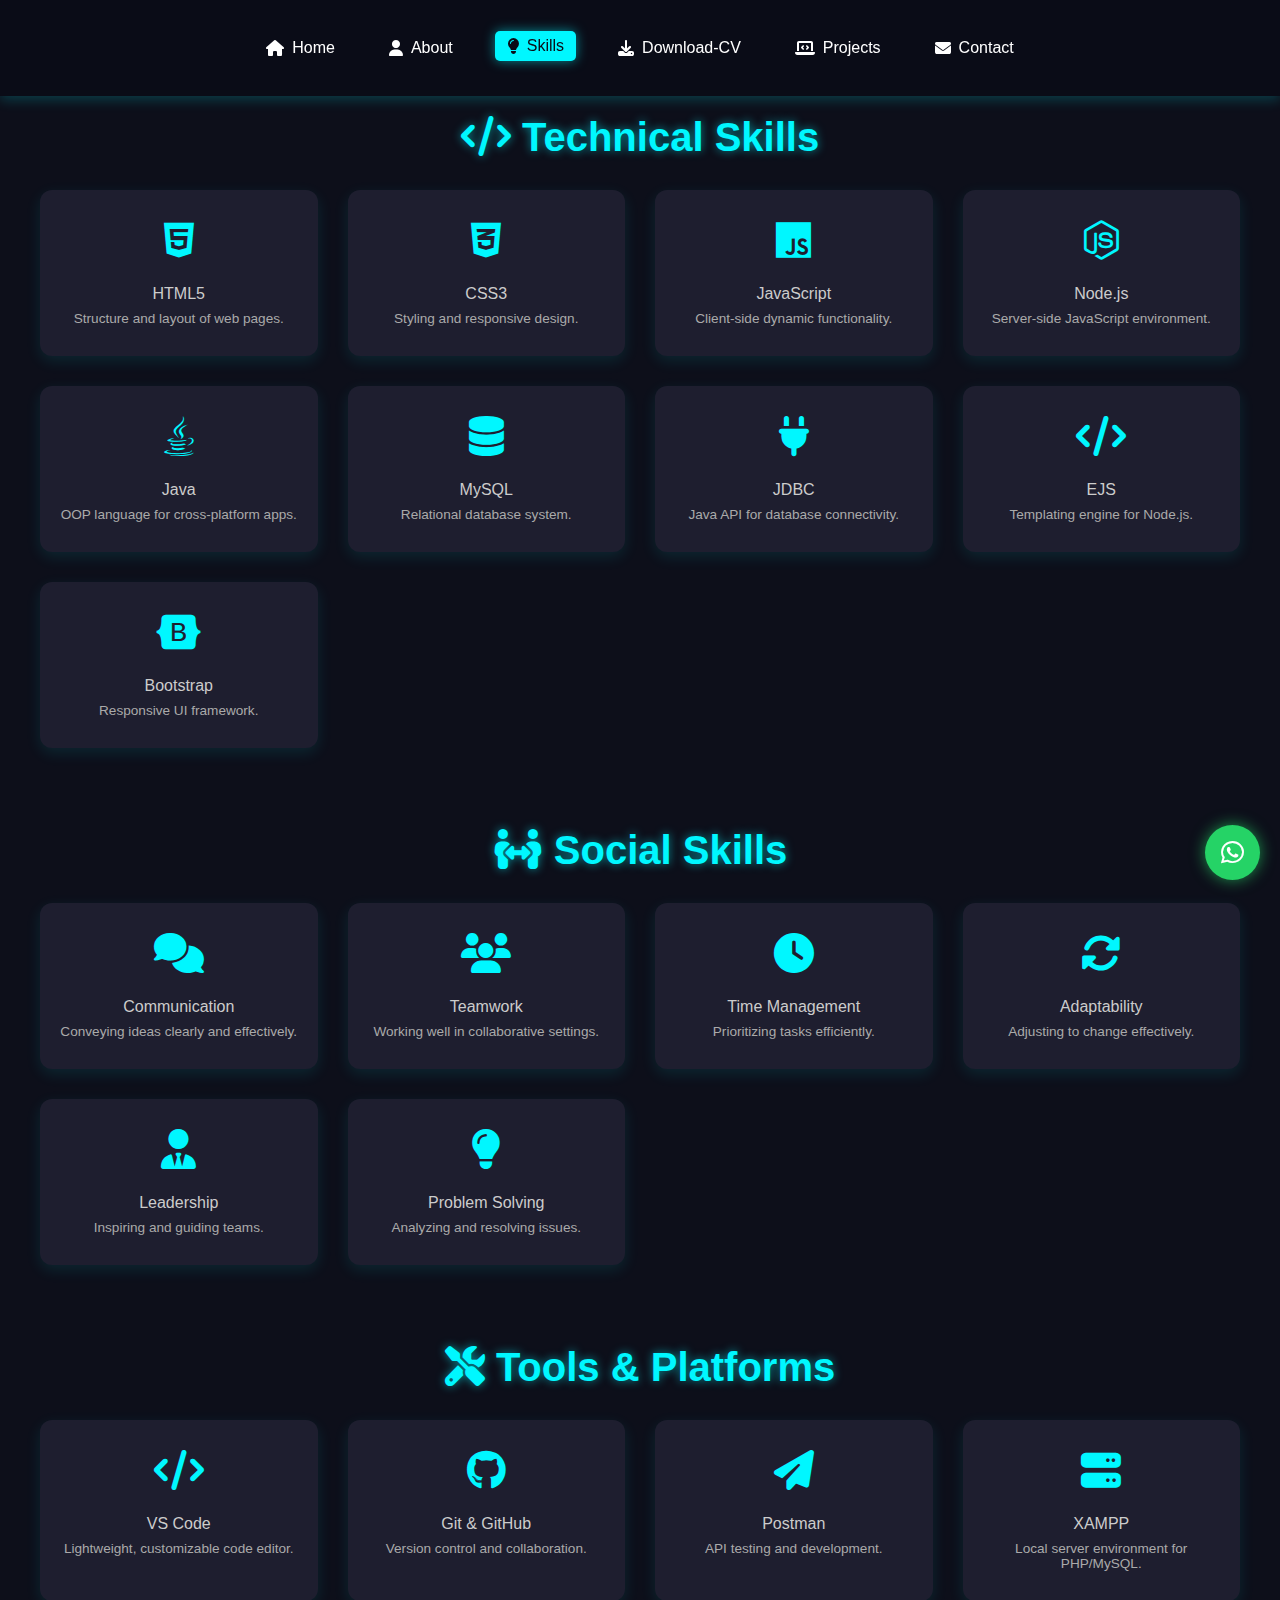
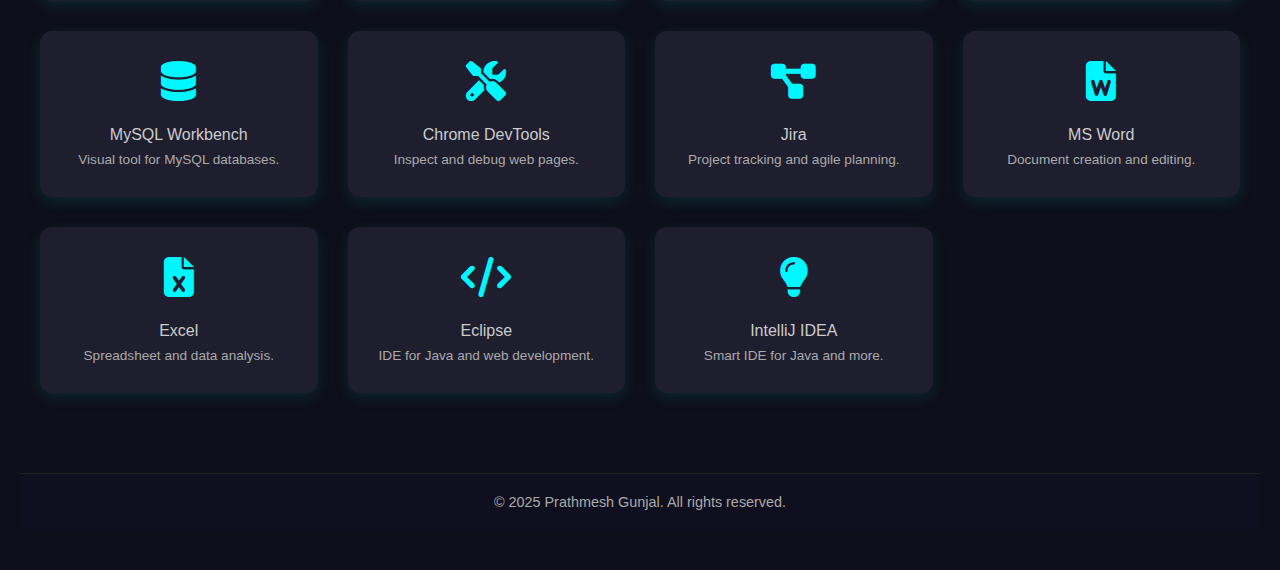
<file: HTML/Skills.html>
<!DOCTYPE html>
<html lang="en">
<head>
  <meta charset="UTF-8">
  <title>Skills - Prathmesh</title>
  <meta name="viewport" content="width=device-width, initial-scale=1.0">
  <link rel="stylesheet" href="https://cdnjs.cloudflare.com/ajax/libs/font-awesome/6.5.0/css/all.min.css">
  <style>
    * {
      margin: 0;
      padding: 0;
      box-sizing: border-box;
    }

    body {
      font-family: 'Segoe UI', sans-serif;
      background: #111;
      color: #fff;
      padding: 40px 20px;
    }

    .navbar {
      background: #0f0f1f;
      padding: 15px 40px;
      position: sticky;
      top: 0;
      width: 100%;
      z-index: 999;
      box-shadow: 0 2px 12px rgba(0, 247, 255, 0.2);
      display: flex;
      justify-content: space-between;
      align-items: center;
    }

    .logo {
      font-size: 2rem;
      color: #00f7ff;
      font-weight: bold;
    }

    .nav-links {
      list-style: none;
      display: flex;
      gap: 20px;
    }

    .nav-links a {
      text-decoration: none;
      color: #fff;
      font-weight: 500;
      padding: 8px 16px;
      border-radius: 6px;
      display: flex;
      align-items: center;
      transition: 0.3s ease;
    }

    .nav-links a i {
      margin-right: 6px;
    }

    .nav-links a:hover,
    .nav-links a.active {
      background: #00f7ff;
      color: #111;
      box-shadow: 0 0 12px #00f7ff88;
    }

    h2.section-title {
      text-align: center;
      margin: 50px 0 30px;
      font-size: 2.5rem;
      color: #00f7ff;
      text-shadow: 0 0 10px #00f7ff90;
    }

    .skills-container {
      display: grid;
      grid-template-columns: repeat(auto-fit, minmax(230px, 1fr));
      gap: 30px;
      max-width: 1200px;
      margin: 0 auto 80px;
    }

    .skill-card {
      background: #1e1e2f;
      padding: 30px 20px;
      border-radius: 12px;
      text-align: center;
      transition: all 0.3s ease;
      box-shadow: 0 5px 15px rgba(0, 247, 255, 0.1);
    }

    .skill-card:hover {
      transform: translateY(-6px);
      box-shadow: 0 0 18px #00f7ff80;
    }

    .skill-card i {
      font-size: 2.5rem;
      color: #00f7ff;
      margin-bottom: 15px;
    }

    .skill-card p {
      font-size: 1rem;
      color: #ccc;
      margin-top: 10px;
    }

    .skill-card span {
      display: block;
      margin-top: 8px;
      font-size: 0.85rem;
      color: #aaa;
    }

    footer {
      background: #0f0f1f;
      color: #aaa;
      text-align: center;
      padding: 20px;
      font-size: 0.9rem;
      border-top: 1px solid #222;
    }

    @media (max-width: 768px) {
      h2.section-title {
        font-size: 2rem;
      }
    }
  </style>
</head>
<body>
 <div id="navbar-placeholder"></div>
  <!-- Technical Skills -->
  <h2 class="section-title"><i class="fas fa-code"></i> Technical Skills</h2>
  <div class="skills-container">
    <div class="skill-card"><i class="fab fa-html5"></i><p>HTML5</p><span>Structure and layout of web pages.</span></div>
    <div class="skill-card"><i class="fab fa-css3-alt"></i><p>CSS3</p><span>Styling and responsive design.</span></div>
    <div class="skill-card"><i class="fab fa-js"></i><p>JavaScript</p><span>Client-side dynamic functionality.</span></div>
    <div class="skill-card"><i class="fab fa-node-js"></i><p>Node.js</p><span>Server-side JavaScript environment.</span></div>
    <div class="skill-card"><i class="fab fa-java"></i><p>Java</p><span>OOP language for cross-platform apps.</span></div>
    <div class="skill-card"><i class="fas fa-database"></i><p>MySQL</p><span>Relational database system.</span></div>
    <div class="skill-card"><i class="fas fa-plug"></i><p>JDBC</p><span>Java API for database connectivity.</span></div>
    <div class="skill-card"><i class="fas fa-code"></i><p>EJS</p><span>Templating engine for Node.js.</span></div>
    <div class="skill-card"><i class="fab fa-bootstrap"></i><p>Bootstrap</p><span>Responsive UI framework.</span></div>
  </div>

  <!-- Social Skills -->
  <h2 class="section-title"><i class="fas fa-people-arrows"></i> Social Skills</h2>
  <div class="skills-container">
    <div class="skill-card"><i class="fas fa-comments"></i><p>Communication</p><span>Conveying ideas clearly and effectively.</span></div>
    <div class="skill-card"><i class="fas fa-users"></i><p>Teamwork</p><span>Working well in collaborative settings.</span></div>
    <div class="skill-card"><i class="fas fa-clock"></i><p>Time Management</p><span>Prioritizing tasks efficiently.</span></div>
    <div class="skill-card"><i class="fas fa-sync-alt"></i><p>Adaptability</p><span>Adjusting to change effectively.</span></div>
    <div class="skill-card"><i class="fas fa-user-tie"></i><p>Leadership</p><span>Inspiring and guiding teams.</span></div>
    <div class="skill-card"><i class="fas fa-lightbulb"></i><p>Problem Solving</p><span>Analyzing and resolving issues.</span></div>
  </div>

  <!-- Tools & Platforms -->
  <h2 class="section-title"><i class="fas fa-tools"></i> Tools & Platforms</h2>
  <div class="skills-container">
    <div class="skill-card"><i class="fas fa-code"></i><p>VS Code</p><span>Lightweight, customizable code editor.</span></div>
    <div class="skill-card"><i class="fab fa-github"></i><p>Git & GitHub</p><span>Version control and collaboration.</span></div>
    <div class="skill-card"><i class="fas fa-paper-plane"></i><p>Postman</p><span>API testing and development.</span></div>
    <div class="skill-card"><i class="fas fa-server"></i><p>XAMPP</p><span>Local server environment for PHP/MySQL.</span></div>
    <div class="skill-card"><i class="fas fa-database"></i><p>MySQL Workbench</p><span>Visual tool for MySQL databases.</span></div>
    <div class="skill-card"><i class="fas fa-tools"></i><p>Chrome DevTools</p><span>Inspect and debug web pages.</span></div>
    <div class="skill-card"><i class="fas fa-project-diagram"></i><p>Jira</p><span>Project tracking and agile planning.</span></div>
    <div class="skill-card"><i class="fas fa-file-word"></i><p>MS Word</p><span>Document creation and editing.</span></div>
    <div class="skill-card"><i class="fas fa-file-excel"></i><p>Excel</p><span>Spreadsheet and data analysis.</span></div>
    <div class="skill-card"><i class="fas fa-code"></i><p>Eclipse</p><span>IDE for Java and web development.</span></div>
    <div class="skill-card"><i class="fas fa-lightbulb"></i><p>IntelliJ IDEA</p><span>Smart IDE for Java and more.</span></div>
  </div>

  <footer>
    &copy; 2025 Prathmesh Gunjal. All rights reserved.
  </footer>
  <script src="../JS/loadnavbar.js"></script>
</body>
</html>
</file>
<file: About.css>
/* about.css */

body {
  margin: 0;
  padding: 0;
  font-family: 'Segoe UI', sans-serif;
  background: #0d0f1a;
  color: #fff;
  line-height: 1.6;
}

.navbar {
  display: flex;
  justify-content: space-between;
  align-items: center;
  padding: 20px 60px;
  background-color: #0a0c17;
  box-shadow: 0 0 10px #00f7ff30;
}

.logo {
  font-size: 1.8rem;
  font-weight: bold;
  color: #00f7ff;
}

.nav-links {
  list-style: none;
  display: flex;
  gap: 25px;
}

.nav-links a {
  color: #fff;
  text-decoration: none;
  font-weight: 500;
  display: flex;
  align-items: center;
  gap: 6px;
  transition: color 0.3s, transform 0.3s;
}

.nav-links a:hover,
.nav-links a.active {
  color: #00f7ff;
  transform: translateY(-2px);
}

.about-section {
  padding: 60px 20px;
  max-width: 1000px;
  margin: 0 auto;
}

.about-section h2 {
  font-size: 2.5rem;
  margin-bottom: 20px;
  color: #00f7ff;
}

.about-section p {
  margin-bottom: 20px;
  font-size: 1.1rem;
  color: #ccc;
}

.interests {
  display: grid;
  grid-template-columns: repeat(auto-fit, minmax(260px, 1fr));
  gap: 30px;
  margin-top: 40px;
}

.interest-card {
  background: #111321;
  padding: 20px;
  border-radius: 12px;
  box-shadow: 0 0 15px #00f7ff22;
  transition: transform 0.3s, box-shadow 0.3s;
  text-align: center;
}

.interest-card:hover {
  transform: translateY(-8px);
  box-shadow: 0 0 25px #00f7ff66;
}

.interest-card i {
  font-size: 2rem;
  color: #00f7ff;
  margin-bottom: 12px;
}

.interest-card h4 {
  font-size: 1.3rem;
  margin-bottom: 10px;
  color: #fff;
}

.interest-card p {
  font-size: 1rem;
  color: #bbb;
}

.fade-slide {
  opacity: 0;
  transform: translateY(20px);
  animation: fadeSlideIn 1.2s forwards;
}

.fade-slide.delay-1 { animation-delay: 0.2s; }
.fade-slide.delay-2 { animation-delay: 0.4s; }
.fade-slide.delay-3 { animation-delay: 0.6s; }
.fade-slide.delay-4 { animation-delay: 0.8s; }
.fade-slide.delay-5 { animation-delay: 1s; }
.fade-slide.delay-6 { animation-delay: 1.2s; }
.fade-slide.delay-7 { animation-delay: 1.4s; }
.fade-slide.delay-8 { animation-delay: 1.6s; }
.fade-slide.delay-9 { animation-delay: 1.8s; }

@keyframes fadeSlideIn {
  to {
    opacity: 1;
    transform: translateY(0);
  }
}

@media (max-width: 768px) {
  .navbar {
    flex-direction: column;
    padding: 15px 20px;
  }

  .nav-links {
    flex-wrap: wrap;
    justify-content: center;
  }

  .about-section {
    padding: 40px 15px;
  }
}
</file>
<file: CSS/nav.css>
/* Navbar Styles */
.navbar {
  display: flex;
  justify-content: space-between;
  align-items: center;
  padding: 20px 60px;
  background: #0a0c17;
  box-shadow: 0 0 10px #00f7ff30;
  position: sticky;
  top: 0;
  z-index: 1000;
}

.logo {
  font-size: 1.8rem;
  font-weight: bold;
  color: #00f7ff;
  font-family: 'Segoe UI', sans-serif;
}

.nav-links {
  list-style: none;
  display: flex;
  gap: 30px;
}

.nav-links a {
  color: #fff;
  text-decoration: none;
  font-weight: 500;
  display: flex;
  align-items: center;
  transition: color 0.3s, transform 0.3s;
}

.nav-links a i {
  margin-right: 8px;
  transition: transform 0.3s ease;
}

.nav-links a:hover,
.nav-links a.active {
  color: #00f7ff;
  transform: translateY(-2px);
}

.nav-links a:hover i {
  transform: rotate(10deg) scale(1.1);
}

/* WhatsApp Float Button */
.whatsapp-float {
  position: fixed;
  bottom: 20px;
  right: 20px;
  background: #25d366;
  color: white;
  width: 55px;
  height: 55px;
  font-size: 26px;
  border-radius: 50%;
  display: flex;
  align-items: center;
  justify-content: center;
  z-index: 9999;
  box-shadow: 0 0 15px #25d366aa;
  transition: transform 0.3s ease, box-shadow 0.3s;
  text-decoration: none;
}

.whatsapp-float:hover {
  transform: scale(1.1);
  box-shadow: 0 0 25px #25d366;
}

/* Responsive */
@media (max-width: 768px) {
  .navbar {
    flex-direction: column;
    padding: 15px 30px;
  }

  .nav-links {
    flex-wrap: wrap;
    justify-content: center;
    gap: 20px;
  }
}
</file>
